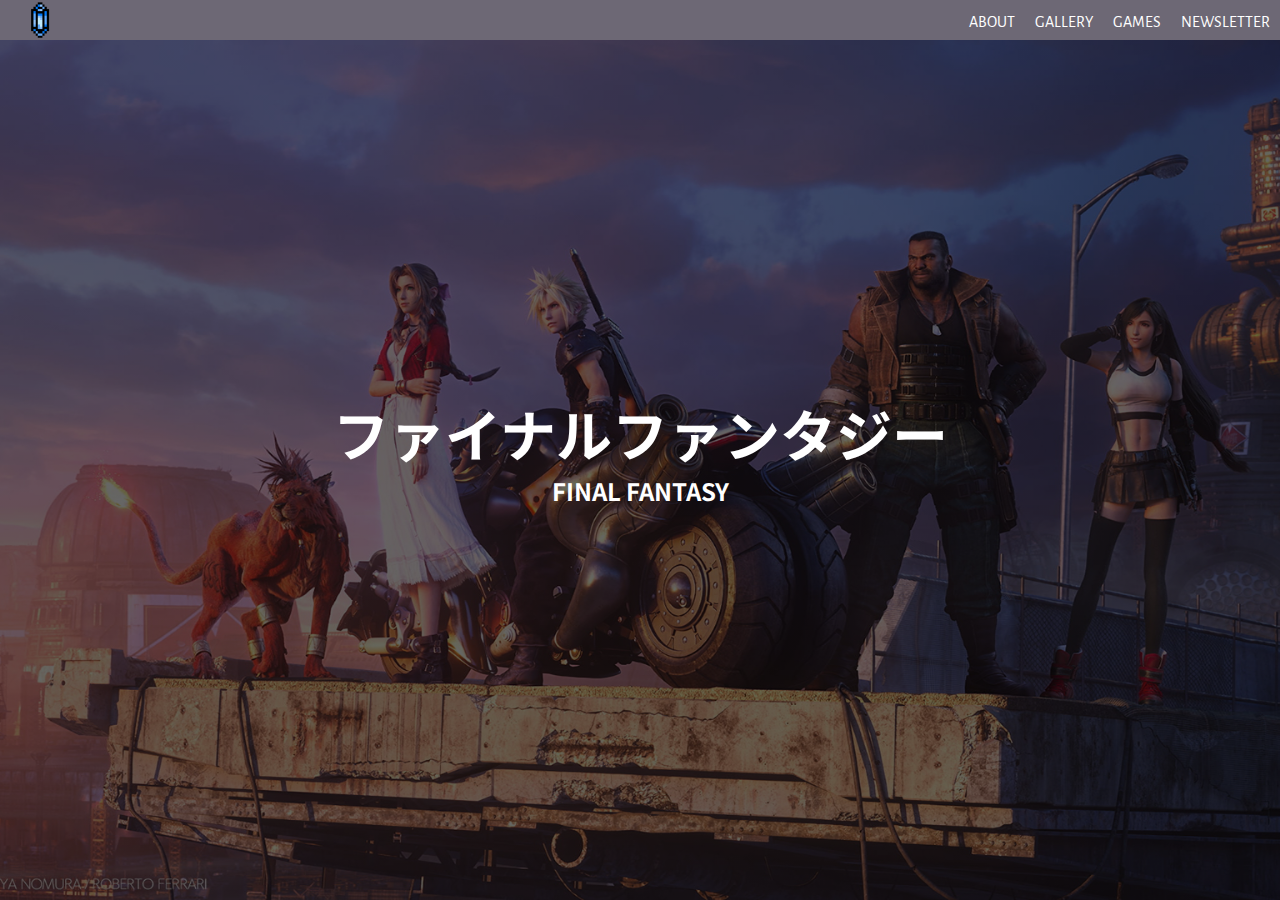
<file: index.html>
<!DOCTYPE html>
<html lang="en">
  <head>
    <meta charset="UTF-8" />
    <meta http-equiv="X-UA-Compatible" content="IE=edge" />
    <meta name="viewport" content="width=device-width, initial-scale=1.0" />
    <link rel="stylesheet" href="./index.css" />

    <title>🐤</title>
  </head>
  <body>
    <header class="navbar">
      <img src="./assets/logo4.png" alt="logo" class="nav-logo" />
      <nav>
        <ul>
          <li>
            <a href="./about.html">ABOUT</a>
          </li>
          <li><a href="./gallery.html">GALLERY</a></li>
          <li><a href="./list.html">GAMES</a></li>
          <li><a href="./news.html">NEWSLETTER</a></li>
        </ul>
      </nav>
    </header>
    <section class="section1">
      <div class="titulos">
        <h1 class="title">ファイナルファンタジー</h1>
        <h2 class="textfront">FINAL FANTASY</h2>
      </div>
    </section>
  </body>
</html>
</file>
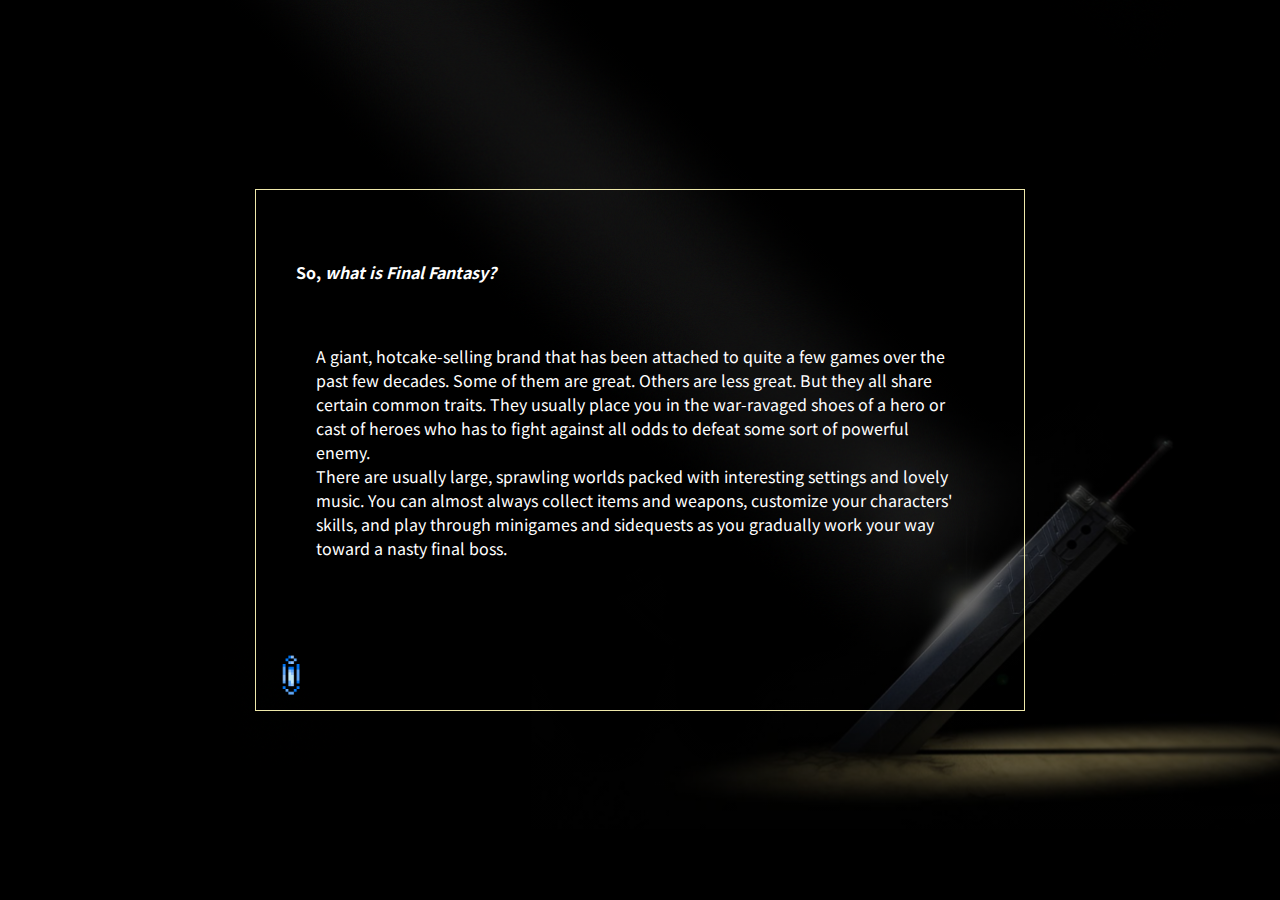
<file: about.html>
<!DOCTYPE html>
<html lang="en">
  <head>
    <meta charset="UTF-8" />
    <meta http-equiv="X-UA-Compatible" content="IE=edge" />
    <meta name="viewport" content="width=device-width, initial-scale=1.0" />
    <title>🐤</title>
    <link rel="stylesheet" href="./index.css" />
  </head>
  <body>
    <section class="section2">
      <div class="blackbox">
        <h4 class="abouttxt1">So, <i> what is Final Fantasy?</i></h4>
        <p class="abouttxt">
          A giant, hotcake-selling brand that has been attached to quite a few
          games over the past few decades. Some of them are great. Others are
          less great. But they all share certain common traits. They usually
          place you in the war-ravaged shoes of a hero or cast of heroes who has
          to fight against all odds to defeat some sort of powerful enemy. <br> There
          are usually large, sprawling worlds packed with interesting settings
          and lovely music. You can almost always collect items and weapons,
          customize your characters' skills, and play through minigames and
          sidequests as you gradually work your way toward a nasty final boss.
        </p>
        <div class="footabout">
          <a href="./index.html"
            ><img src="./assets/logo4.png" alt="logoback"
          /></a>
          <p><i>Home</i></p>
        </div>
      </div>
    </section>
  </body>
</html>
</file>
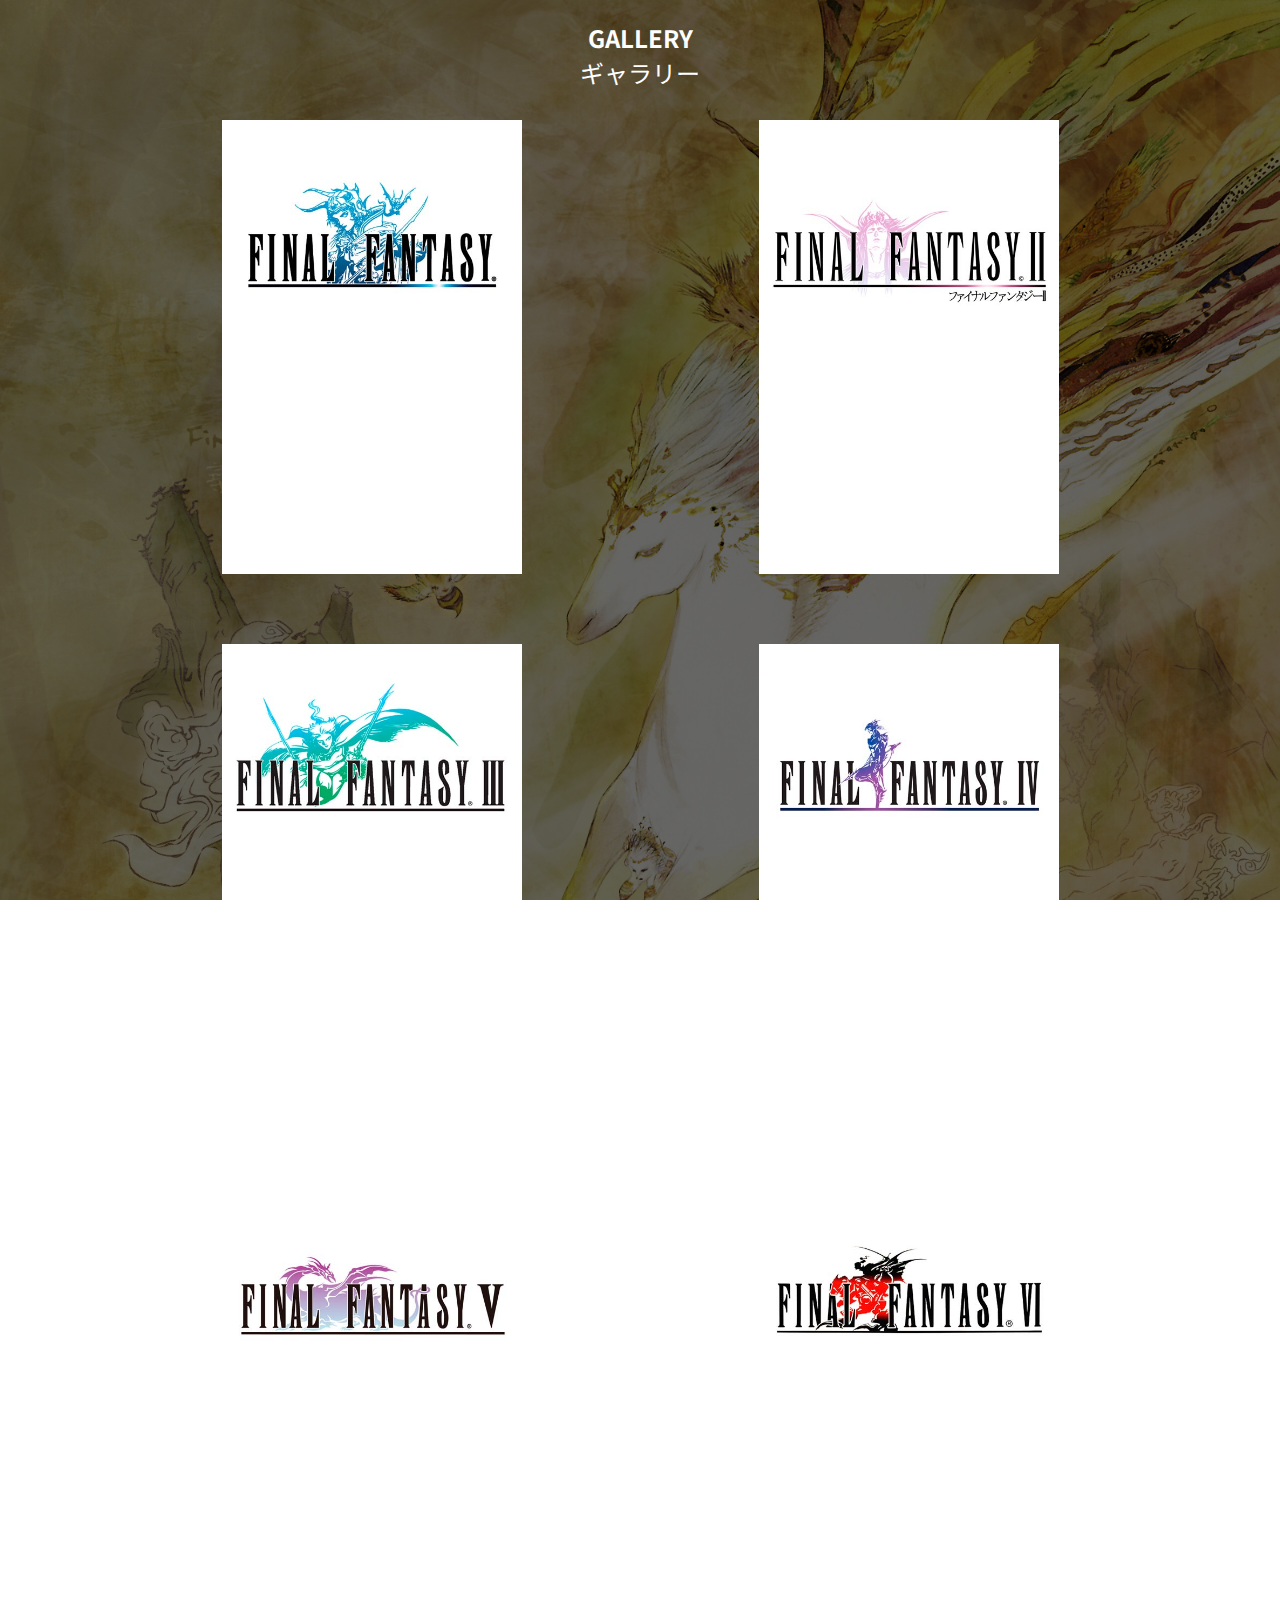
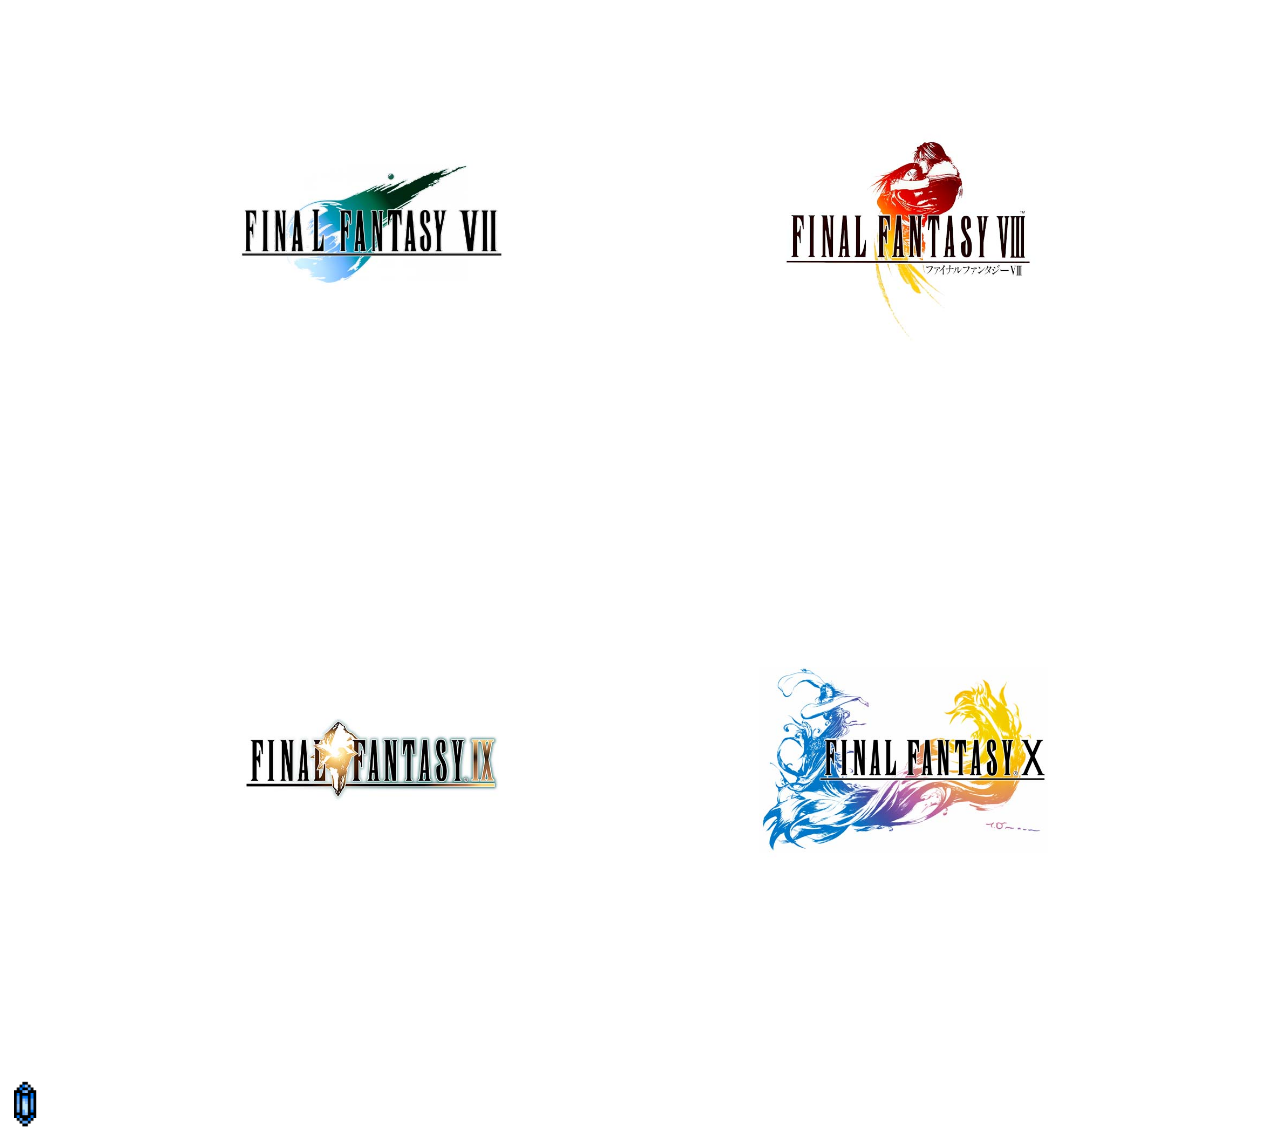
<file: gallery.html>
<!DOCTYPE html>
<html lang="en">
  <head>
    <meta charset="UTF-8" />
    <meta http-equiv="X-UA-Compatible" content="IE=edge" />
    <meta name="viewport" content="width=device-width, initial-scale=1.0" />
    <title>🐤</title>
    <link rel="stylesheet" href="./index.css" />
  </head>
  <body>
    <section class="section3">
      <div class="whiteboxes">
          <div class="frontgallery">
        <h4>GALLERY</i></h4>
        <p>ギャラリー</p>
    </div>
    <div class="ffimg">
    <img src="./assets/ff1.jpg" alt="ff1">
    <img src="./assets/ff2.jpg" alt="ff2">
    <img src="./assets/ff3.jpg" alt="ff3">
    <img src="./assets/ff4.jpg" alt="ff4">
    <img src="./assets/ff5.jpg" alt="ff5">
    <img src="./assets/ff6.jpg" alt="ff6">
    <img src="./assets/ff7.jpg" alt="ff7">
    <img src="./assets/ff8.jpg" alt="ff8">
    <img src="./assets/ff9.jpg" alt="ff9">
    <img src="./assets/ffx.jpg" alt="ffx">
</div>
        <div class="footabout">
          <a href="./index.html"
            ><img src="./assets/logo4.png" alt="logoback"
          /></a>
          <p><i>Home</i></p>
        </div>
      </div>
    </section>
  </body>
</html>
</file>
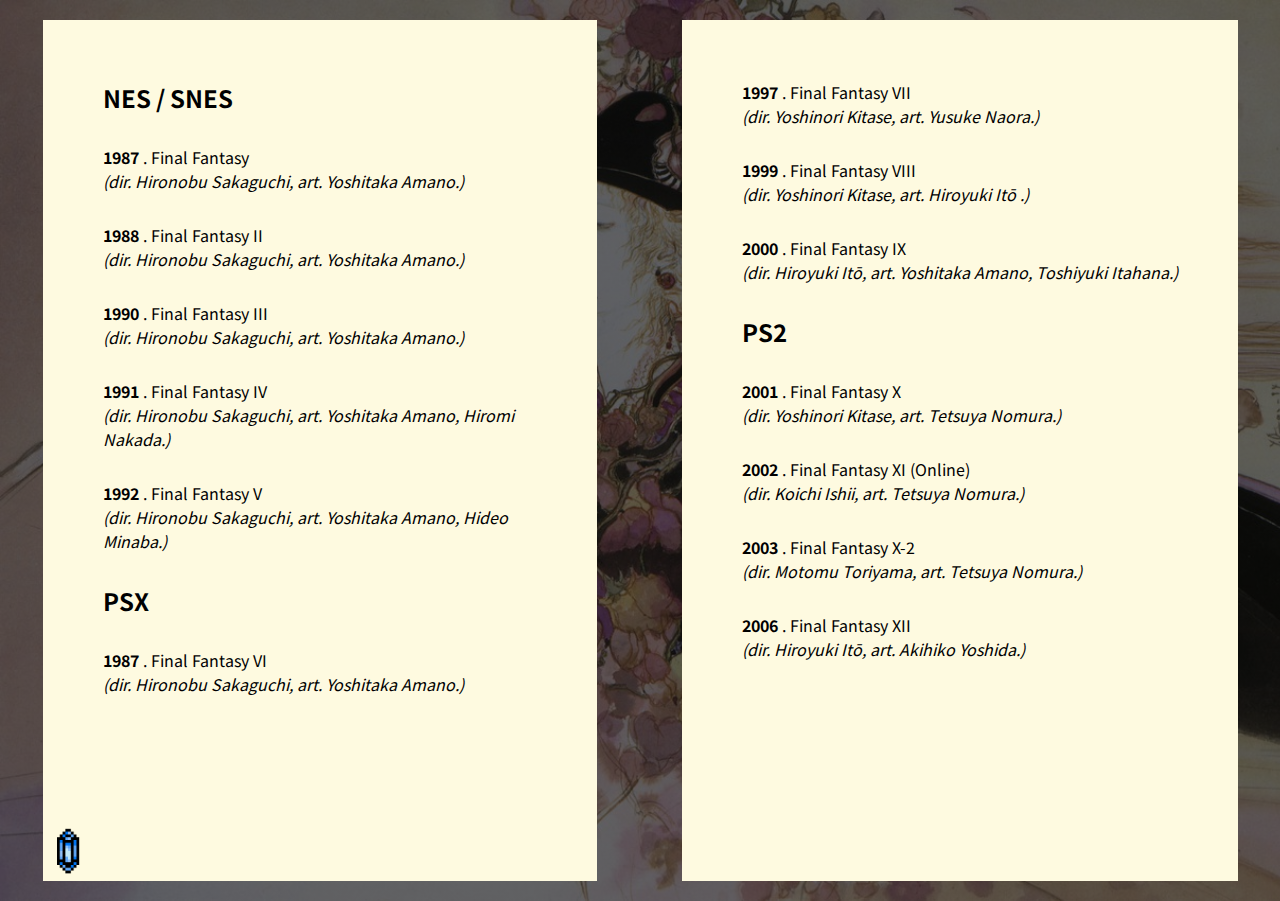
<file: list.html>
<!DOCTYPE html>
<html lang="en">
  <head>
    <meta charset="UTF-8" />
    <meta http-equiv="X-UA-Compatible" content="IE=edge" />
    <meta name="viewport" content="width=device-width, initial-scale=1.0" />
    <title>🐤</title>
    <link rel="stylesheet" href="./index.css" />
  </head>
  <body>
    <div class="imagenlist">
      <div class="boxeslist1">
        <div class="column1">
          <h2 class="titlelist1">NES / SNES</h2>
          <p><strong>1987</strong> . Final Fantasy</p>
          <p class="margintxt">
            <i>(dir. Hironobu Sakaguchi, art. Yoshitaka Amano.)</i>
          </p>
          <p><strong>1988</strong> . Final Fantasy II</p>
          <p class="margintxt">
            <i>(dir. Hironobu Sakaguchi, art. Yoshitaka Amano.)</i>
            <p><strong>1990</strong> . Final Fantasy III</p>
          <p class="margintxt">
            <i>(dir. Hironobu Sakaguchi, art. Yoshitaka Amano.)</i>
            <p><strong>1991</strong> . Final Fantasy IV</p>
          <p class="margintxt">
            <i>(dir. Hironobu Sakaguchi, art. Yoshitaka Amano, Hiromi Nakada.)</i>
          </p>
          <p><strong>1992</strong> . Final Fantasy V</p>
          <p class="margintxt">
            <i>(dir. Hironobu Sakaguchi, art. Yoshitaka Amano, Hideo Minaba.)</i>
          </p>
          <h2 class="titlelist1">PSX</h2>
          <p><strong>1987</strong> . Final Fantasy VI</p>
          <p class="margintxt">
            <i>(dir. Hironobu Sakaguchi, art. Yoshitaka Amano.)</i>
          </p>
          
        </div>
        <div class="footlist">
          <a href="./index.html"
            ><img src="./assets/logo4.png" alt="logoback"
          /></a>
        </div>
      </div>
      <div class="boxeslist2">
        <div class="column1">
          <p><strong>1997</strong> . Final Fantasy VII</p>
          <p class="margintxt">
            <i>(dir. Yoshinori Kitase, art. Yusuke Naora.)</i>
          </p>
          <p><strong>1999</strong> . Final Fantasy VIII</p>
          <p class="margintxt">
            <i>(dir. Yoshinori Kitase, art. Hiroyuki Itō .)</i>
            <p><strong>2000</strong> . Final Fantasy IX</p>
          <p class="margintxt">
            <i>(dir. Hiroyuki Itō, art. Yoshitaka Amano, Toshiyuki Itahana.)</i>
            <h2 class="titlelist1">PS2</h2>
            <p><strong>2001</strong> . Final Fantasy X</p>
          <p class="margintxt">
            <i>(dir. Yoshinori Kitase, art. Tetsuya Nomura.)</i>
          </p>
          <p><strong>2002</strong> . Final Fantasy XI (Online)</p>
          <p class="margintxt">
            <i>(dir. Koichi Ishii, art. Tetsuya Nomura.)</i>
          </p>
          <p><strong>2003</strong> . Final Fantasy X-2</p>
          <p class="margintxt">
            <i>(dir. Motomu Toriyama, art. Tetsuya Nomura.)</i>
          </p>
          <p><strong>2006</strong> . Final Fantasy XII</p>
          <p class="margintxt">
            <i>(dir. Hiroyuki Itō, art. Akihiko Yoshida.)</i>
        </div>
      </div>
      
    </div>
    
  </body>
</html>
</file>
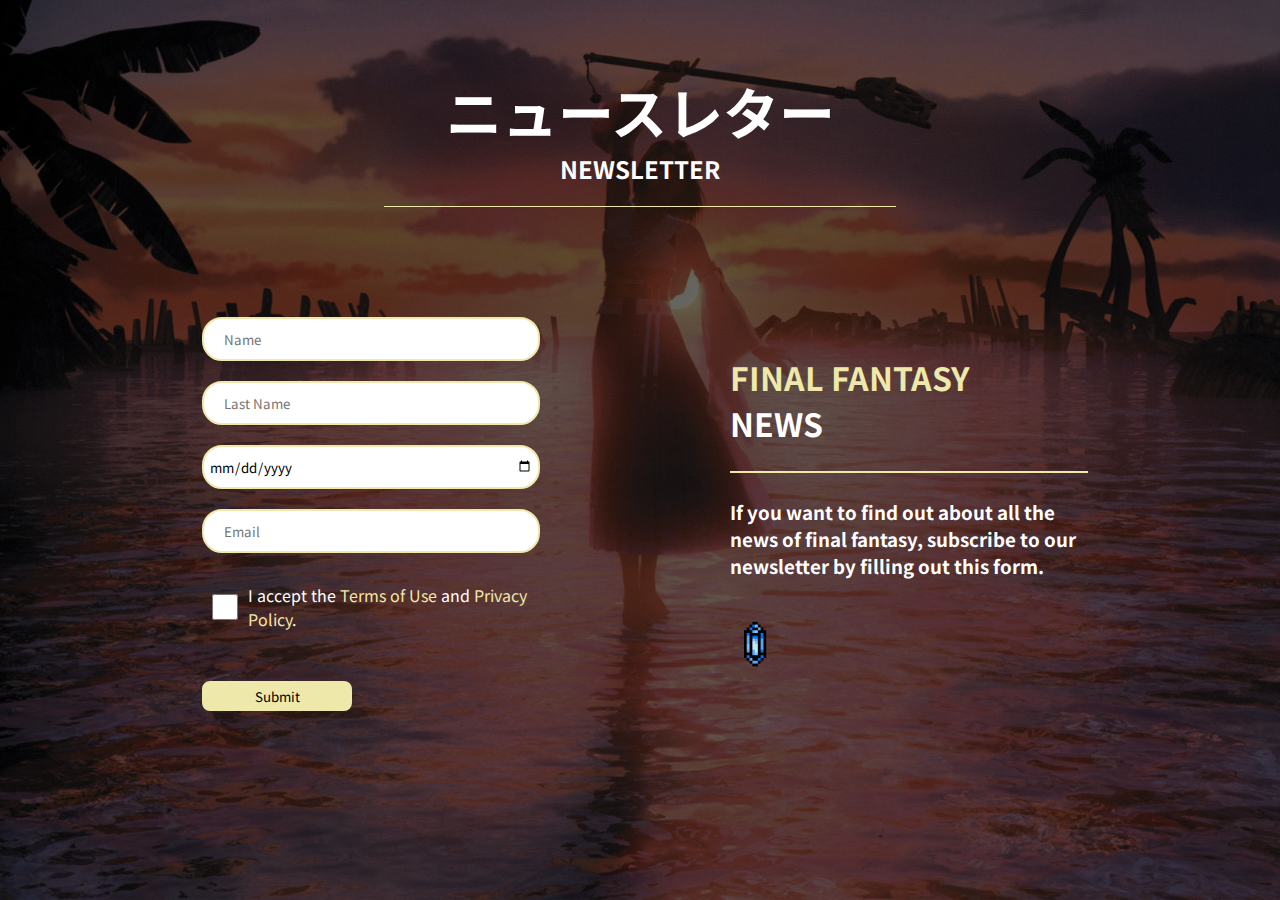
<file: news.html>
<!DOCTYPE html>
<html lang="en">
  <head>
    <meta charset="UTF-8" />
    <meta http-equiv="X-UA-Compatible" content="IE=edge" />
    <meta name="viewport" content="width=device-width, initial-scale=1.0" />
    <title>🐤</title>
    <link rel="stylesheet" href="./index.css" />
  </head>
  <body>
    <section class="newsbackg">
      <div class="newsbox">
        <div class="titulos2">
          <h1 class="titlenews">ニュースレター</h1>
          <h2 class="titlenews2">NEWSLETTER</h2>
        </div>
      </div>
      <div class="maincontainer">
        <div class="form">
          <input
            type="text"
            name="user-name"
            placeholder="Name"
            id="name"
            required
            minlength="3"
            class="input"
          />
          <input
          class="input"
            type="text"
            name="lastname"
            id="lastname"
            placeholder="Last Name"
            required
            minlength="3"
          />

          <input class="input" type="date" name="birth" id="birth" />

          <input
          class="input"
            type="email"
            name="email"
            id="email"
            placeholder="Email"
            pattern="[a-z0-9._%+-]+@[a-z0-9.-]+\.[a-z]{2,4}$"
          />
          <div class="botonesform">
            <input type="checkbox" name="terms" id="terms" class="checkbox" />
            <label for="terms"
              >I accept the <a class="formanch" href="">Terms of Use</a> and
              <a class="formanch" href="">Privacy Policy</a>.</label
            >
          </div>
          <button class="submit-button" type="submit">Submit</button>
        </div>
        <div class="right-container">
          <h1 class="title-right-container" >FINAL FANTASY</h1>
          <h1 class="subtitle-right-container">NEWS</h1>

          <h3>
            If you want to find out about all the news of final fantasy,
            subscribe to our newsletter by filling out this form.
          </h3>
          <div class="footabout">
            <a href="./index.html"
              ><img src="./assets/logo4.png" alt="logoback"
            /></a>
            <p><i>Home</i></p>
          </div>
        
        </div>
      </div>
    </section>
  </body>
</html>
</file>
<file: index.css>
@import url("https://fonts.googleapis.com/css2?family=Noto+Sans+JP&display=swap");
@import url("https://fonts.googleapis.com/css2?family=Alegreya+Sans:wght@300&display=swap");
* {
  list-style: none;
  margin: 0;
  padding: 0;
  text-decoration: none;
  font-family: "Noto Sans JP", sans-serif;
}

body {
  height: 100vh;
}

.nav-logo {
  width: 40px;
  margin-left: 20px;
}

@media (max-width: 700px) {
  .nav-logo {
    margin-left: 0px;
    padding: 5px;
  }
}

.navbar {
  width: 100%;
  position: absolute;
  background-color: #6d6875;
  display: -webkit-box;
  display: -ms-flexbox;
  display: flex;
  -webkit-box-align: center;
      -ms-flex-align: center;
          align-items: center;
  -webkit-box-pack: justify;
      -ms-flex-pack: justify;
          justify-content: space-between;
}

@media (max-width: 700px) {
  .navbar {
    -webkit-box-pack: start;
        -ms-flex-pack: start;
            justify-content: flex-start;
  }
}

.navbar ul {
  display: -webkit-box;
  display: -ms-flexbox;
  display: flex;
}

nav a {
  font-family: "Alegreya Sans", sans-serif;
  color: white;
  padding: 10px;
  border-radius: 10px;
}

nav a:hover {
  color: rgba(255, 255, 255, 0.281);
  -webkit-transition: all 0.9s ease;
  transition: all 0.9s ease;
}

.section1 {
  height: 100vh;
  background-image: -webkit-gradient(linear, left top, left bottom, from(rgba(0, 0, 0, 0.6)), to(rgba(0, 0, 0, 0.6))), url(./assets/ff7wall.jpg);
  background-image: linear-gradient(rgba(0, 0, 0, 0.6), rgba(0, 0, 0, 0.6)), url(./assets/ff7wall.jpg);
  background-size: cover;
  background-position: center;
  color: white;
  display: -webkit-box;
  display: -ms-flexbox;
  display: flex;
  -webkit-box-align: center;
      -ms-flex-align: center;
          align-items: center;
  -webkit-box-pack: center;
      -ms-flex-pack: center;
          justify-content: center;
  text-align: center;
}

.titulos {
  margin: 20px;
}

.textfront {
  text-align: center;
}

.title {
  font-size: 3.5em;
}

.blackbox {
  width: 60vw;
  background-color: linear-gradient(rgba(0, 0, 0, 0.8), rgba(0, 0, 0, 0.8));
  border: 1px solid palegoldenrod;
}

@media (max-width: 700px) {
  .blackbox {
    width: 90vw;
  }
}

.section2 {
  height: 100vh;
  background-image: -webkit-gradient(linear, left top, left bottom, from(rgba(0, 0, 0, 0.6)), to(rgba(0, 0, 0, 0.6))), url(./assets/fondoabout.jpg);
  background-image: linear-gradient(rgba(0, 0, 0, 0.6), rgba(0, 0, 0, 0.6)), url(./assets/fondoabout.jpg);
  background-size: cover;
  background-position: center;
  color: white;
  display: -webkit-box;
  display: -ms-flexbox;
  display: flex;
  -webkit-box-align: center;
      -ms-flex-align: center;
          align-items: center;
  -webkit-box-pack: space-evenly;
      -ms-flex-pack: space-evenly;
          justify-content: space-evenly;
}

.abouttxt1 {
  margin: 20px;
  margin-top: 70px;
  margin-left: 40px;
}

.abouttxt {
  margin: 60px;
  margin-top: 60px;
  margin-bottom: 80px;
}

@media (max-width: 700px) {
  .abouttxt {
    margin: 30px;
    text-align: justify;
  }
}

.section2 img {
  width: 50px;
  display: -webkit-box;
  display: -ms-flexbox;
  display: flex;
  margin: 10px;
  margin-right: 5px;
}

.footabout {
  display: -webkit-box;
  display: -ms-flexbox;
  display: flex;
  -webkit-box-align: end;
      -ms-flex-align: end;
          align-items: flex-end;
}

.footabout p {
  margin-bottom: 10px;
  color: transparent;
}

.section3 {
  background-image: -webkit-gradient(linear, left top, left bottom, from(rgba(0, 0, 0, 0.6)), to(rgba(0, 0, 0, 0.6))), url(./assets/amano1.jpg);
  background-image: linear-gradient(rgba(0, 0, 0, 0.6), rgba(0, 0, 0, 0.6)), url(./assets/amano1.jpg);
  background-attachment: fixed;
  background-size: cover;
  color: white;
  display: -webkit-box;
  display: -ms-flexbox;
  display: flex;
  -webkit-box-align: center;
      -ms-flex-align: center;
          align-items: center;
  -webkit-box-pack: center;
      -ms-flex-pack: center;
          justify-content: center;
}

.imagenlist {
  background-image: -webkit-gradient(linear, left top, left bottom, from(rgba(0, 0, 0, 0.6)), to(rgba(0, 0, 0, 0.6))), url(./assets/amano2.jpg);
  background-image: linear-gradient(rgba(0, 0, 0, 0.6), rgba(0, 0, 0, 0.6)), url(./assets/amano2.jpg);
  background-size: cover;
  color: white;
  display: -webkit-box;
  display: -ms-flexbox;
  display: flex;
  -ms-flex-pack: distribute;
      justify-content: space-around;
  -webkit-box-align: center;
      -ms-flex-align: center;
          align-items: center;
  margin: 0;
  padding: 0;
  max-width: 100vw;
  min-height: 100vh;
}

@media (max-width: 700px) {
  .imagenlist {
    -ms-flex-wrap: wrap;
        flex-wrap: wrap;
    -webkit-box-align: center;
        -ms-flex-align: center;
            align-items: center;
    -webkit-box-pack: center;
        -ms-flex-pack: center;
            justify-content: center;
  }
}

.boxeslist1 {
  background-color: #fefae0;
  color: black;
  margin: 20px;
  max-width: 554px;
}

.boxeslist2 {
  background-color: #fefae0;
  color: black;
  min-height: 861px;
  margin: 20px;
}

.titlelist1 {
  margin-bottom: 30px;
}

.footlist img {
  width: 50px;
}

.footlist {
  margin-top: 130px;
}

.column1 {
  margin: 60px;
  background-color: #fefae0;
}

.margintxt {
  margin-bottom: 30px;
}

.frontgallery {
  display: -webkit-box;
  display: -ms-flexbox;
  display: flex;
  -webkit-box-align: center;
      -ms-flex-align: center;
          align-items: center;
  font-size: x-large;
  -webkit-box-orient: vertical;
  -webkit-box-direction: normal;
      -ms-flex-direction: column;
          flex-direction: column;
  margin: 20px;
}

.whiteboxes {
  display: -webkit-box;
  display: -ms-flexbox;
  display: flex;
  -webkit-box-orient: vertical;
  -webkit-box-direction: normal;
      -ms-flex-direction: column;
          flex-direction: column;
  -webkit-box-align: center;
      -ms-flex-align: center;
          align-items: center;
}

@media (max-width: 700px) {
  .whiteboxes {
    height: auto;
  }
}

.ffimg {
  width: 80%;
  display: -webkit-box;
  display: -ms-flexbox;
  display: flex;
  -ms-flex-wrap: wrap;
      flex-wrap: wrap;
  -ms-flex-pack: distribute;
      justify-content: space-around;
  -webkit-box-align: center;
      -ms-flex-align: center;
          align-items: center;
  gap: 50px;
}

.ffimg img {
  width: 300px;
  margin: 10px;
}

@media (max-width: 700px) {
  .ffimg img {
    width: 90%;
  }
}

.footabout {
  width: 100%;
}

.footabout img {
  width: 50px;
}

.newsbackg {
  background-image: -webkit-gradient(linear, left top, left bottom, from(rgba(0, 0, 0, 0.6)), to(rgba(0, 0, 0, 0.6))), url(./assets/ffxwall.jpg);
  background-image: linear-gradient(rgba(0, 0, 0, 0.6), rgba(0, 0, 0, 0.6)), url(./assets/ffxwall.jpg);
  background-size: cover;
  color: white;
  display: -webkit-box;
  display: -ms-flexbox;
  display: flex;
  -webkit-box-orient: vertical;
  -webkit-box-direction: normal;
      -ms-flex-direction: column;
          flex-direction: column;
  -webkit-box-align: center;
      -ms-flex-align: center;
          align-items: center;
  margin: 0;
  padding: 0;
  max-width: 100vw;
  min-height: 100vh;
}

@media (max-width: 700px) {
  .newsbackg {
    background-position: center;
  }
}

.titlenews {
  font-size: 3.5rem;
}

.titulos2 {
  text-align: center;
  margin: 20px;
}

.newsbox {
  width: 40vw;
  background-color: linear-gradient(rgba(0, 0, 0, 0.8), rgba(0, 0, 0, 0.8));
  border-bottom: 1px solid palegoldenrod;
  margin-top: 50px;
  display: -webkit-box;
  display: -ms-flexbox;
  display: flex;
  -webkit-box-align: center;
      -ms-flex-align: center;
          align-items: center;
  -webkit-box-pack: center;
      -ms-flex-pack: center;
          justify-content: center;
}

@media (max-width: 700px) {
  .newsbox {
    width: 80vw;
    margin-top: 20px;
  }
}

.form {
  display: -webkit-box;
  display: -ms-flexbox;
  display: flex;
  -webkit-box-orient: vertical;
  -webkit-box-direction: normal;
      -ms-flex-direction: column;
          flex-direction: column;
  -webkit-box-pack: center;
      -ms-flex-pack: center;
          justify-content: center;
  margin-top: 100px;
  width: 40%;
}

.form input::-webkit-input-placeholder {
  padding-left: 15px;
}

.form input:-ms-input-placeholder {
  padding-left: 15px;
}

.form input::-ms-input-placeholder {
  padding-left: 15px;
}

.form input::placeholder {
  padding-left: 15px;
}

@media (max-width: 700px) {
  .form {
    min-width: 250px;
    -webkit-box-align: center;
        -ms-flex-align: center;
            align-items: center;
  }
}

.input {
  margin: 10px;
  border: 2px solid palegoldenrod;
  border-radius: 20px;
  height: 30px;
  padding: 5px;
}

@media (max-width: 700px) {
  .input {
    min-width: 300px;
  }
}

.botonesform {
  display: -webkit-box;
  display: -ms-flexbox;
  display: flex;
  gap: 10px;
  margin: 20px;
}

.botonesform input {
  width: 30px;
}

.submit-button {
  margin: 10px;
  margin-top: 30px;
  width: 150px;
  border: 2px solid palegoldenrod;
  border-radius: 8px;
  height: 30px;
  background-color: palegoldenrod;
}

.maincontainer {
  display: -webkit-box;
  display: -ms-flexbox;
  display: flex;
  -webkit-box-pack: justify;
      -ms-flex-pack: justify;
          justify-content: space-between;
  -ms-flex-wrap: wrap;
      flex-wrap: wrap;
  -webkit-box-align: center;
      -ms-flex-align: center;
          align-items: center;
  width: 70%;
}

@media (max-width: 700px) {
  .maincontainer {
    -webkit-box-pack: center;
        -ms-flex-pack: center;
            justify-content: center;
  }
}

.right-container {
  display: -webkit-box;
  display: -ms-flexbox;
  display: flex;
  -webkit-box-orient: vertical;
  -webkit-box-direction: normal;
      -ms-flex-direction: column;
          flex-direction: column;
  margin-top: 100px;
  width: 40%;
}

@media (max-width: 700px) {
  .right-container {
    min-width: 250px;
  }
}

.title-right-container {
  color: palegoldenrod;
}

.subtitle-right-container {
  border-bottom: 2px solid palegoldenrod;
  margin-bottom: 25px;
  padding-bottom: 25px;
}

.right-container h3 {
  margin-bottom: 40px;
}

a:visited {
  color: palegoldenrod;
}
/*# sourceMappingURL=index.css.map */
</file>
